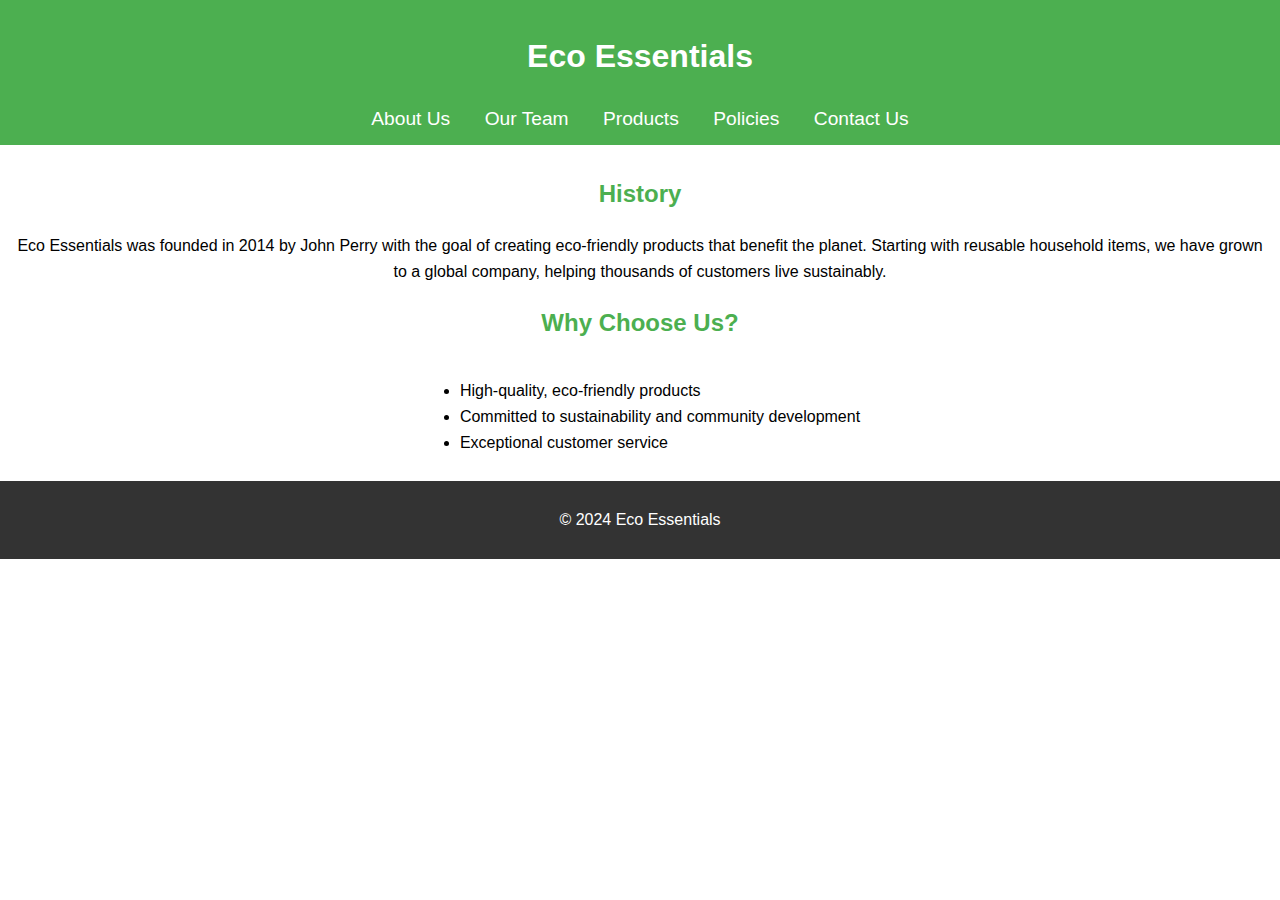
<file: index.html>
<!DOCTYPE html>
<html lang="en">
<head>
    <title>About Us - Eco Essentials</title>
    <link rel="stylesheet" href="styles.css">
</head>
<body>
    <header>
        <h1>Eco Essentials</h1>
        <nav>
            <a href="index.html">About Us</a>
            <a href="employees.html">Our Team</a>
            <a href="products.html">Products</a>
            <a href="policies.html">Policies</a>
            <a href="contact_us.html">Contact Us</a>
        </nav>
    </header>
    <main>
        <section>
            <h2>History</h2>
            <p>Eco Essentials was founded in 2014 by John Perry with the goal of creating eco-friendly products that benefit the planet. Starting with reusable household items, we have grown to a global company, helping thousands of customers live sustainably.</p>
        </section>
        <section>
            <h2>Why Choose Us?</h2>
            <ul>
                <li>High-quality, eco-friendly products</li>
                <li>Committed to sustainability and community development</li>
                <li>Exceptional customer service</li>
            </ul>
        </section>
    </main>
    <footer>
        <p>&copy; 2024 Eco Essentials</p>
    </footer>
</body>
</html>
</file>
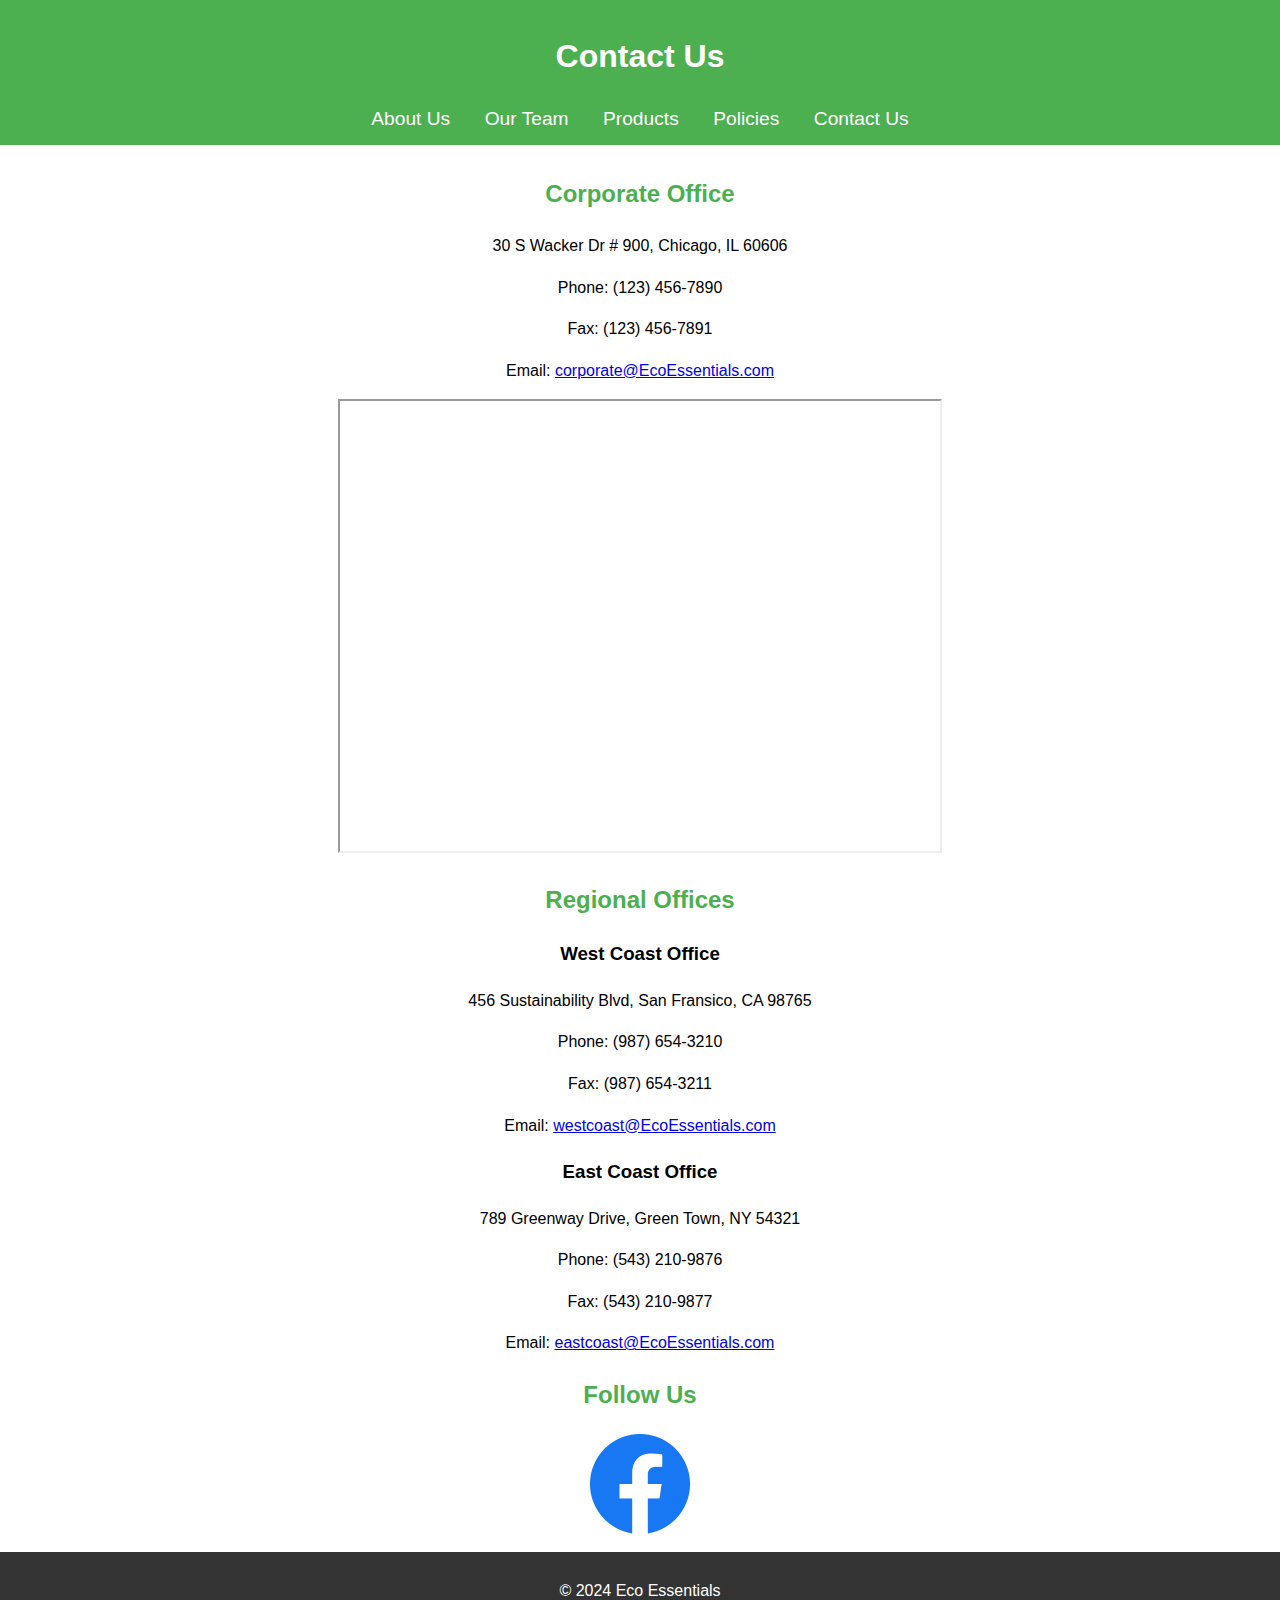
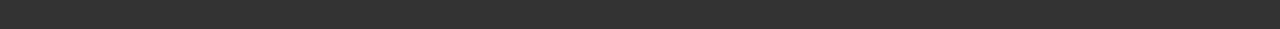
<file: contact_us.html>
<!DOCTYPE html>
<html lang="en">
<head>
    <title>Contact Us - Eco Essentials</title>
    <link rel="stylesheet" href="styles.css">
</head>
<body>
    <header>
        <h1>Contact Us</h1>
        <nav>
            <a href="index.html">About Us</a>
            <a href="employees.html">Our Team</a>
            <a href="products.html">Products</a>
            <a href="policies.html">Policies</a>
            <a href="contact_us.html">Contact Us</a>
        </nav>
    </header>
    <main>
        <section>
            <h2>Corporate Office</h2>
            <p>30 S Wacker Dr # 900, Chicago, IL 60606</p>
            <p>Phone: (123) 456-7890</p>
            <p>Fax: (123) 456-7891</p>
            <p>Email: <a href="https://mail.google.com/mail/u/0/#inbox?compose=jrjtXDztLsthsVmXjFhBPlQxdtFVtXNrmqHKwdRrksLCBcdPHsFCFmtPLXsgWpMGpdBPNpMM">corporate@EcoEssentials.com</a></p>
            <iframe src="https://www.google.com/maps/embed?pb=!1m18!1m12!1m3!1d11882.185394588327!2d-87.65647931284175!3d41.88110589999999!2m3!1f0!2f0!3f0!3m2!1i1024!2i768!4f13.1!3m3!1m2!1s0x880e2cb8b686bcbb%3A0x34cf6106563fe1cb!2sbp%20-%20Corporate%20Office!5e0!3m2!1sen!2sus!4v1733291290117!5m2!1sen!2sus" width="600" height="450"></iframe> 
        </section>
        <section>
            <h2>Regional Offices</h2>
            <div class="office">
                <h3>West Coast Office</h3>
                <p>456 Sustainability Blvd, San Fransico, CA 98765</p>
                <p>Phone: (987) 654-3210</p>
                <p>Fax: (987) 654-3211</p>
                <p>Email: <a href="https://mail.google.com/mail/u/0/#inbox?compose=GTvVlcSKkVLhZMsfjTjWhdHmqtMNLZKrFkxqCgFlRPVZcQzZWwWgWgLlgqPzQgwXLFwBWPRBMtZlb">westcoast@EcoEssentials.com</a></p>
            </div>
            <div class="office">
                <h3>East Coast Office</h3>
                <p>789 Greenway Drive, Green Town, NY 54321</p>
                <p>Phone: (543) 210-9876</p>
                <p>Fax: (543) 210-9877</p>
                <p>Email: <a href="https://mail.google.com/mail/u/0/#inbox?compose=GTvVlcSGMGLGsdtKFlBVCSxzbLHwnwgmggdzqtmDDRMnvWcgQwxnNBMhPwGVjFJkNSFLvHGCDjKlW">eastcoast@EcoEssentials.com</a></p>
            </div>
        </section>
        <section>
            <h2>Follow Us</h2>
            <a href="https://facebook.com" target="_blank"><img src="facebook.png" alt="Facebook"></a>
        </section>
    </main>
    <footer>
        <p>&copy; 2024 Eco Essentials</p>
    </footer>
</body>
</html>
</file>
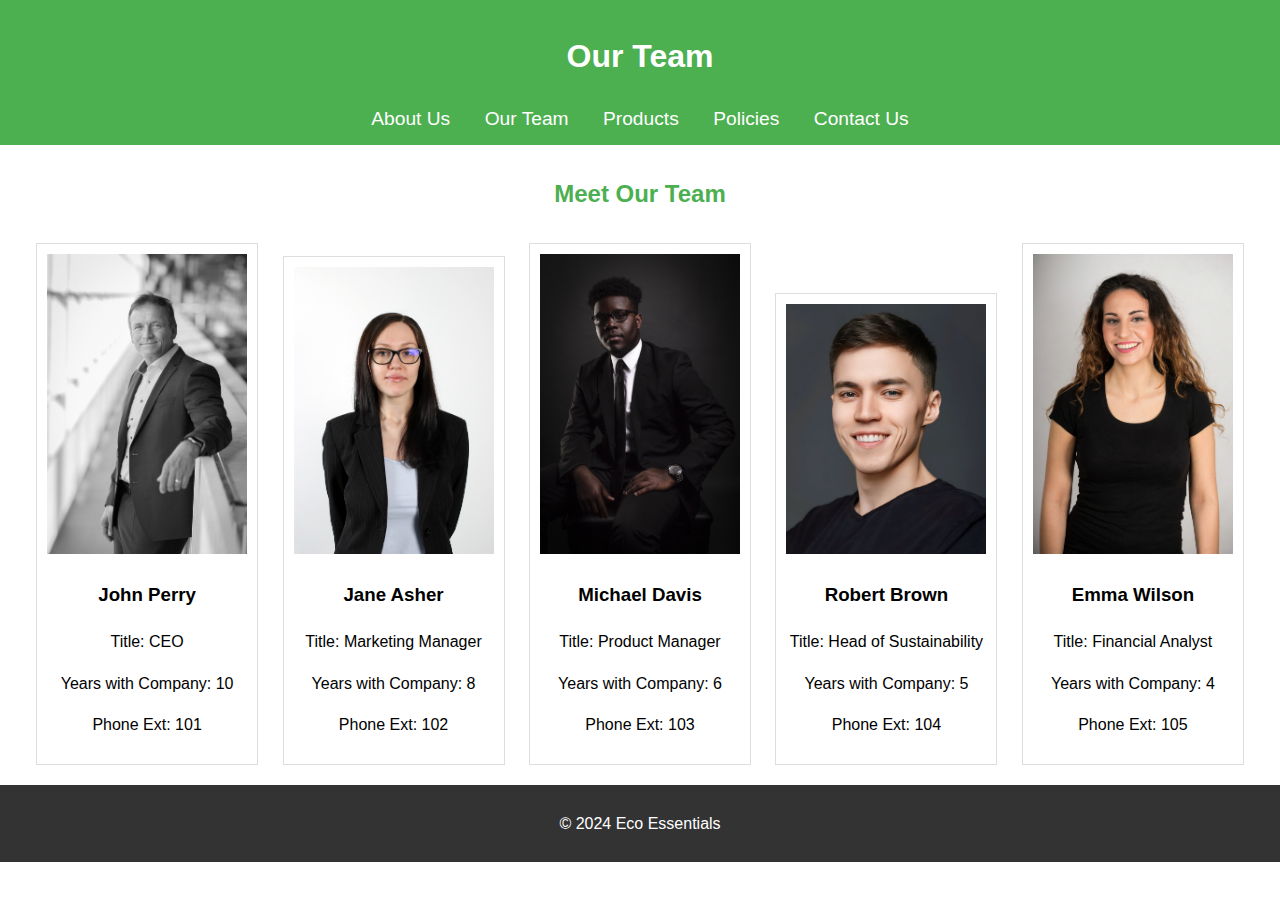
<file: employees.html>
<!DOCTYPE html>
<html lang="en">
<head>
    <title>Our Team - Eco Essentials</title>
    <link rel="stylesheet" href="styles.css">
</head>
<body>
    <header>
        <h1>Our Team</h1>
        <nav>
            <a href="index.html">About Us</a>
            <a href="employees.html">Our Team</a>
            <a href="products.html">Products</a>
            <a href="policies.html">Policies</a>
            <a href="contact_us.html">Contact Us</a>
        </nav>
    </header>
    <main>
        <section>
            <h2>Meet Our Team</h2>
            <div class="employee">
                <img src="employee1.jpg" alt="John Perry">
                <h3>John Perry</h3>
                <p>Title: CEO</p>
                <p>Years with Company: 10</p>
                <p>Phone Ext: 101</p>
            </div>
            <div class="employee">
                <img src="employee2.jpg" alt="Jane Asher">
                <h3>Jane Asher</h3>
                <p>Title: Marketing Manager</p>
                <p>Years with Company: 8</p>
                <p>Phone Ext: 102</p>
           </div>
           <div class="employee">
                <img src="employee3.jpg" alt="Michael Davis">
                <h3>Michael Davis</h3>
                <p>Title: Product Manager</p>
                <p>Years with Company: 6</p>
                <p>Phone Ext: 103</p>

            </div>
            <div class="employee">
                <img src="employee4.jpg" alt="Robert Brown">
                <h3>Robert Brown</h3>
                <p>Title: Head of Sustainability</p>
                <p>Years with Company: 5</p>
                <p>Phone Ext: 104</p>
            </div>
            <div class="employee">
                <img src="employee5.jpg" alt="Emma Wilson">
                <h3>Emma Wilson</h3>
                <p>Title: Financial Analyst</p>
                <p>Years with Company: 4</p>
                <p>Phone Ext: 105</p>
            </div>

            </div>
        </section>
    </main>
    <footer>
        <p>&copy; 2024 Eco Essentials</p>
    </footer>
</body>
</html>
</file>
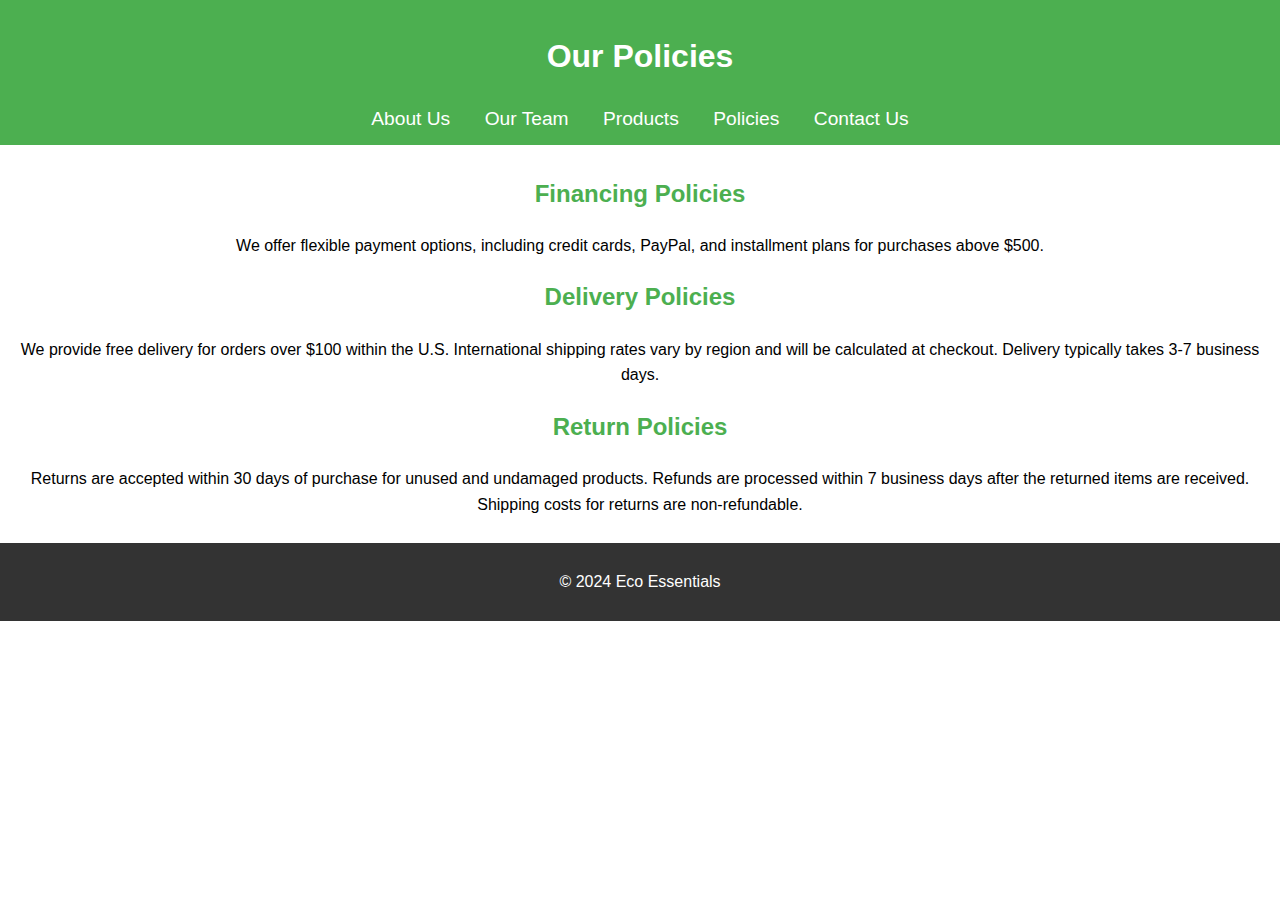
<file: policies.html>
<!DOCTYPE html>
<html lang="en">
<head>
    <title>Policies - Eco Essentials</title>
    <link rel="stylesheet" href="styles.css">
</head>
<body>
    <header>
        <h1>Our Policies</h1>
        <nav>
            <a href="index.html">About Us</a>
            <a href="employees.html">Our Team</a>
            <a href="products.html">Products</a>
            <a href="policies.html">Policies</a>
            <a href="contact_us.html">Contact Us</a>
        </nav>
    </header>
    <main>
        <section>
            <h2>Financing Policies</h2>
            <p>We offer flexible payment options, including credit cards, PayPal, and installment plans for purchases above $500.</p>
        </section>
        <section>
            <h2>Delivery Policies</h2>
            <p>We provide free delivery for orders over $100 within the U.S. International shipping rates vary by region and will be calculated at checkout. Delivery typically takes 3-7 business days.</p>
        </section>
        <section>
            <h2>Return Policies</h2>
            <p>Returns are accepted within 30 days of purchase for unused and undamaged products. Refunds are processed within 7 business days after the returned items are received. Shipping costs for returns are non-refundable.</p>
        </section>
    </main>
    <footer>
        <p>&copy; 2024 Eco Essentials</p>
    </footer>
</body>
</html>
</file>
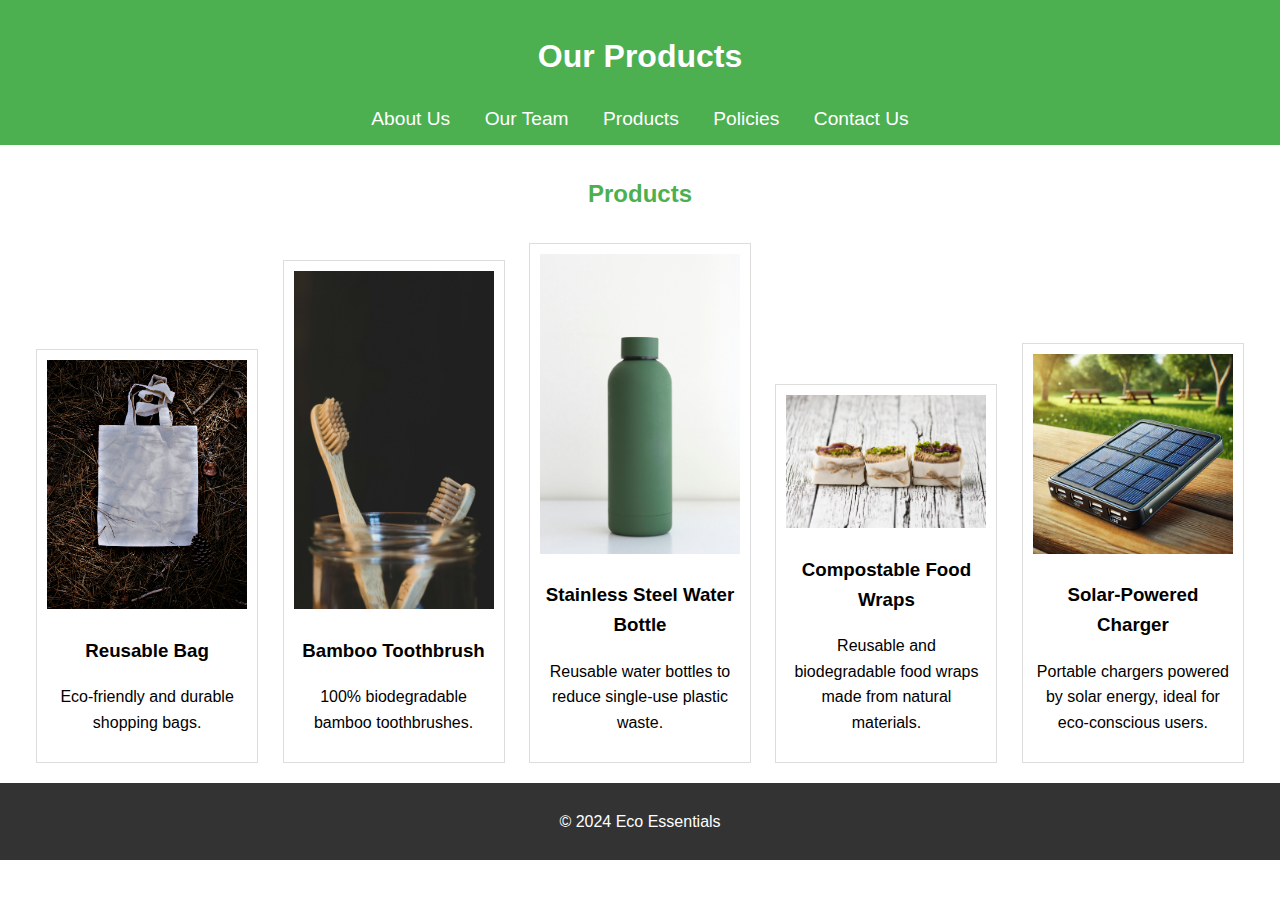
<file: products.html>
<!DOCTYPE html>
<html lang="en">
<head>
    <title>Products - Eco Essentials</title>
    <link rel="stylesheet" href="styles.css">
</head>
<body>
    <header>
        <h1>Our Products</h1>
        <nav>
            <a href="index.html">About Us</a>
            <a href="employees.html">Our Team</a>
            <a href="products.html">Products</a>
            <a href="policies.html">Policies</a>
            <a href="contact_us.html">Contact Us</a>
        </nav>
    </header>
    <main>
        <section>
            <h2>Products</h2>
            <div class="product">
                <img src="product1.jpg" alt="Reusable Bag">
                <h3>Reusable Bag</h3>
                <p>Eco-friendly and durable shopping bags.</p>
            </div>
            <div class="product">
                <img src="product2.jpg" alt="Bamboo Toothbrush">
                <h3>Bamboo Toothbrush</h3>
                <p>100% biodegradable bamboo toothbrushes.</p>
            </div>
            <div class="product">
                <img src="product3.jpg" alt="Stainless Steel Water Bottle">
                <h3>Stainless Steel Water Bottle</h3>
                <p>Reusable water bottles to reduce single-use plastic waste.</p>
            </div>
            <div class="product">
                <img src="product4.jpg" alt="Compostable Food Wraps">
                <h3>Compostable Food Wraps</h3>
                <p>Reusable and biodegradable food wraps made from natural materials.</p>
            </div>
            <div class="product">
                <img src="product5.jpg" alt="Solar-Powered Charger">
                <h3>Solar-Powered Charger</h3>
                <p>Portable chargers powered by solar energy, ideal for eco-conscious users.</p>
            </div>
                 </section>
    </main>
    <footer>
        <p>&copy; 2024 Eco Essentials</p>
    </footer>
</body>
</html>
</file>
<file: styles.css>
body {
    font-family: Arial, sans-serif;
    margin: 0;
    padding: 0;
    line-height: 1.6;
    text-align: center;
}

header {
    background: #4CAF50;
    color: White;
    padding: 10px;
    text-align: center;
}

nav {
    margin: 0 auto;
    text-align: center;
}

nav a {
    margin: 0 15px;
    color: white;
    text-decoration: none;
    font-size: 1.2rem;
}

nav a:hover {
    text-decoration: underline;
}

main {
    padding: 10px;
}

footer {
    background: #333;
    color: white;
    text-align: center;
    padding: 10px;
}

.employee, .product {
    border: 1px solid #ddd;
    margin: 10px;
    padding: 10px;
    display: inline-block;
    text-align: center;
    width: 200px;
}

.employee img, .product img {
    width: 100%;
    height: auto;
}

h2 {
    color: #4CAF50;
}

ul{
    display: inline-block;
    text-align: Left;
}
</file>
